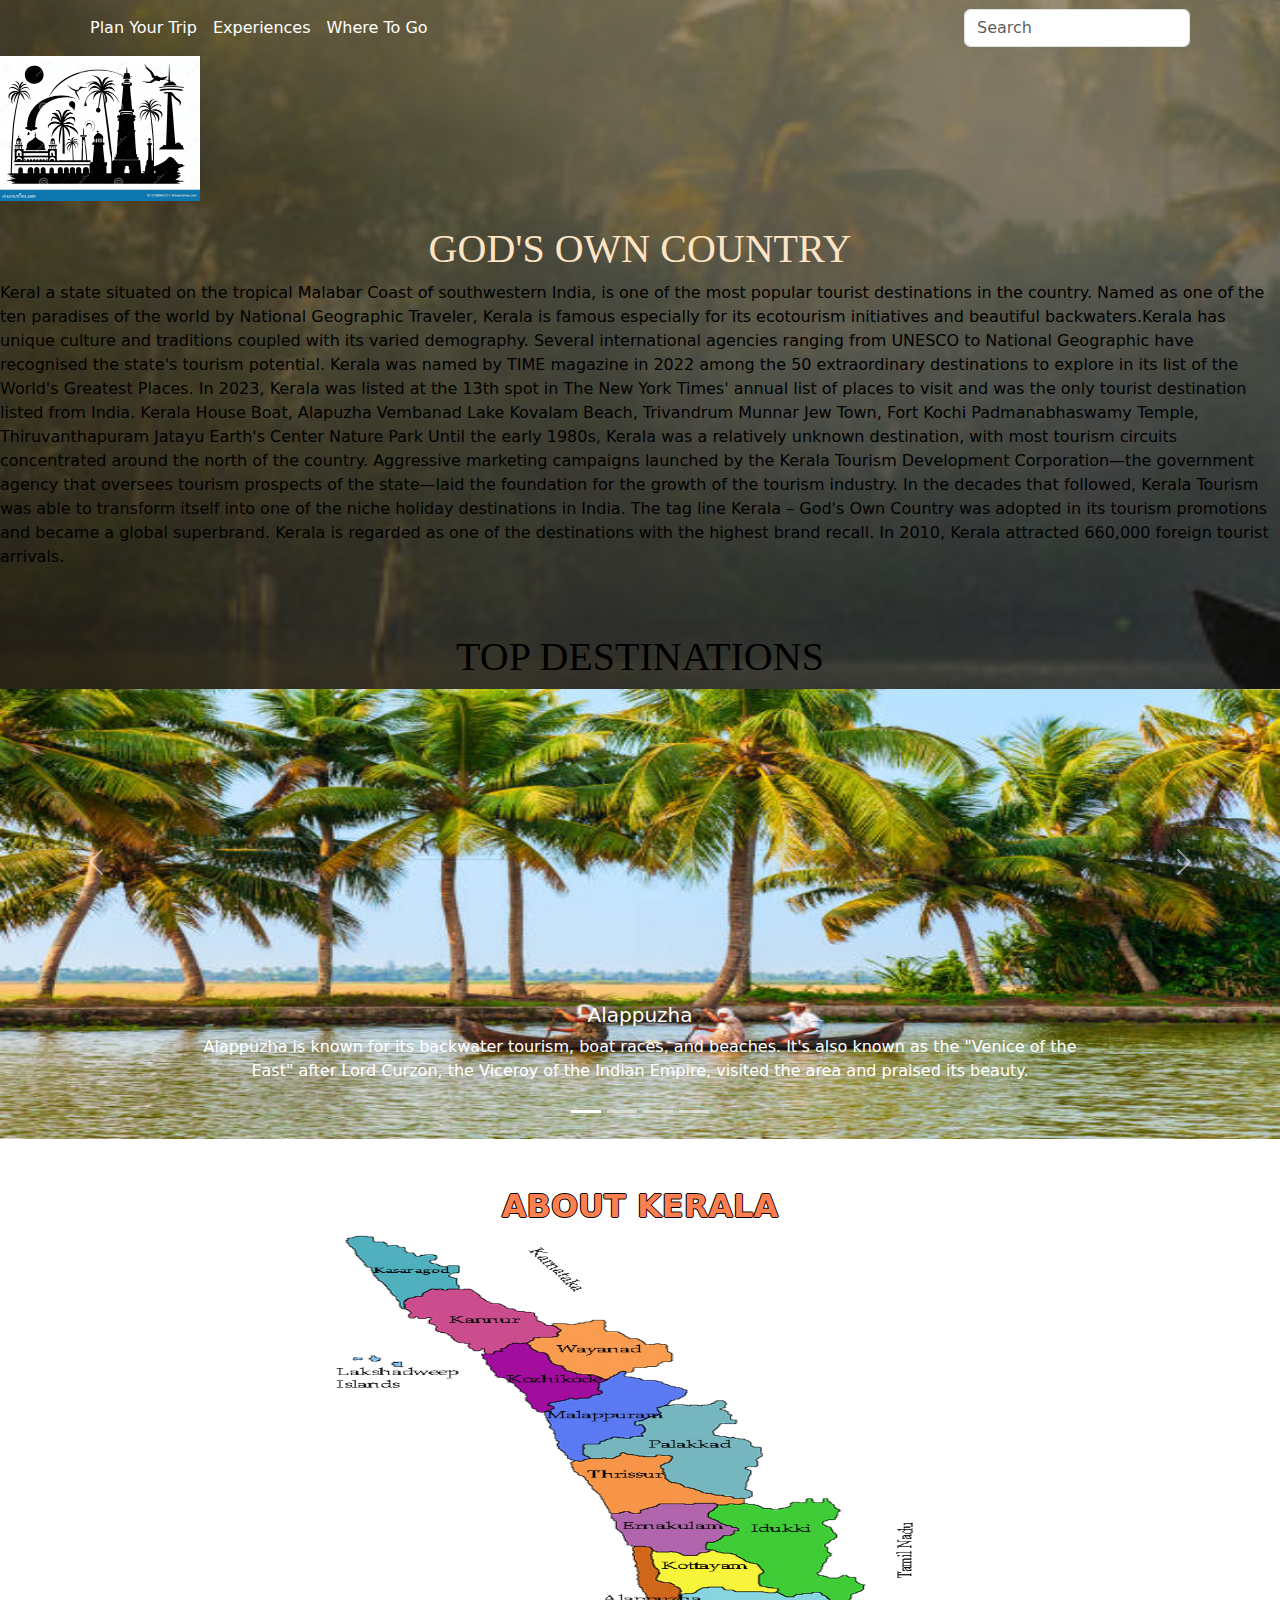
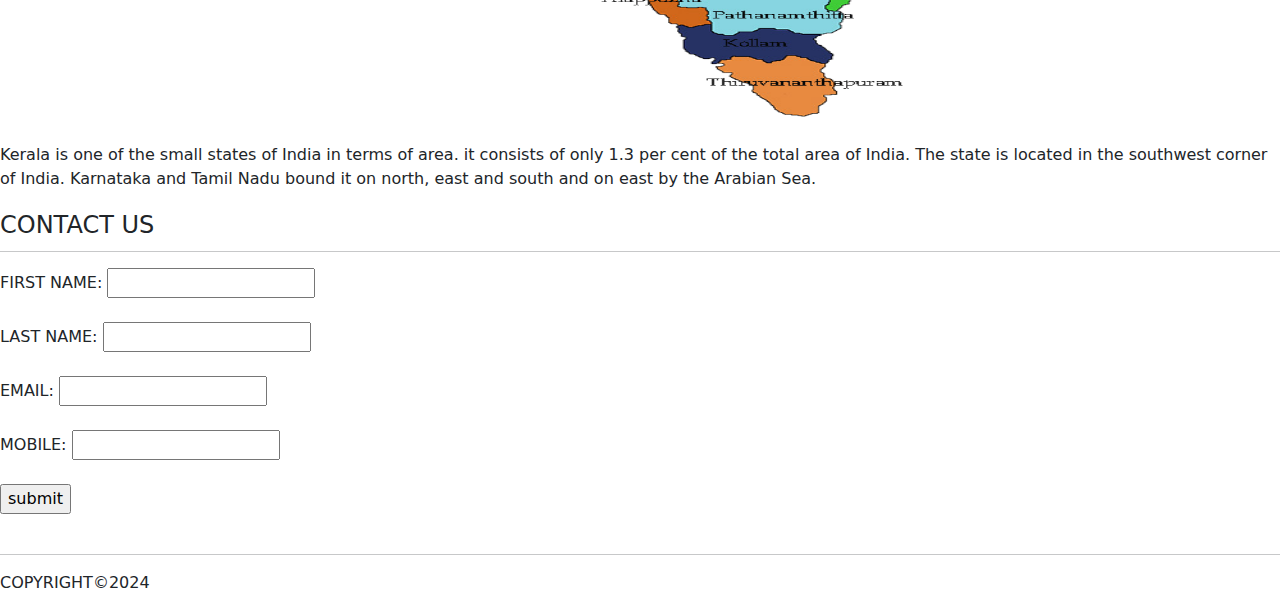
<file: index.html>
<!DOCTYPE html>
<html lang="en">
<head>
    <meta charset="UTF-8">
    <meta name="viewport" content="width=device-width, initial-scale=1.0">
    <title>Kerala Tourism</title>
    <link href="https://cdn.jsdelivr.net/npm/bootstrap@5.3.3/dist/css/bootstrap.min.css" rel="stylesheet" integrity="sha384-QWTKZyjpPEjISv5WaRU9OFeRpok6YctnYmDr5pNlyT2bRjXh0JMhjY6hW+ALEwIH" crossorigin="anonymous">
<link rel="stylesheet" href="style.css">
</head>

<body style="overflow-x: hidden";>
    <img class="bg-img" src="bggg.jpg" alt="bg img">
    
    <header>
        
        <nav class="navbar navbar-expand-lg navbar-dark">
            <div class="container">
              
                <button class="navbar-toggler" type="button" data-bs-toggle="collapse" data-bs-target="#navbarSupportedContent" aria-controls="navbarSupportedContent" aria-expanded="false" aria-label="Toggle navigation">
                  <span class="navbar-toggler-icon"></span>
                </button>
                <div class="collapse navbar-collapse" id="navbarSupportedContent">
                  <ul class="navbar-nav me-auto mb-2 mb-lg-0 ">
                    <li class="nav-item">
                      <a class="nav-link active" aria-current="page" href="#">Plan Your Trip</a>
                    </li>
                    <li class="nav-item">
                        <a class="nav-link active" aria-current="page" href="#">Experiences</a>
                    </li>
                    <li class="nav-item ">
                        <a class="nav-link active" aria-current="page" href="#">Where To Go</a>
                      </a>
                      
                    </li>
                    <li class="nav-item">
                      <a class="nav-link disabled" aria-disabled="true"></a>
                    </li>
                  </ul>
                  <form class="d-flex" role="search">
                    <input class="form-control me-2" type="search" placeholder="Search" aria-label="Search">
                    
                  </form>
                </div>
              </div>
            </nav>
            <img class="elemnt" src="loggg.webp">
                
          <BR> 
        <h1 style="text-align: center;font-family: Georgia, 'Times New Roman', Times, serif;color: bisque;">GOD'S OWN COUNTRY</U></CENTRE></h1>
        <p class="para">Keral a state situated on the tropical Malabar Coast of southwestern India, is one of the most popular tourist destinations in the country. Named as one of the ten paradises of the world by National Geographic Traveler, Kerala is famous especially for its ecotourism initiatives and beautiful backwaters.Kerala has unique culture and traditions coupled with its varied demography. Several international agencies ranging from UNESCO to National Geographic have recognised the state's tourism potential. Kerala was named by TIME magazine in 2022 among the 50 extraordinary destinations to explore in its list of the World's Greatest Places. In 2023, Kerala was listed at the 13th spot in The New York Times' annual list of places to visit and was the only tourist destination listed from India.


            Kerala House Boat, Alapuzha
            
            Vembanad Lake
            
            Kovalam Beach, Trivandrum
            
            Munnar
            
            Jew Town, Fort Kochi
            
            Padmanabhaswamy Temple, Thiruvanthapuram
            
            Jatayu Earth's Center Nature Park
            Until the early 1980s, Kerala was a relatively unknown destination, 
            with most tourism circuits concentrated around the north of the country. Aggressive marketing
             campaigns launched by the Kerala Tourism Development Corporation—the government agency that oversees 
             tourism prospects of the state—laid the foundation for the growth of the tourism industry. In the decades that followed, 
             Kerala Tourism was able to transform itself into one of the niche holiday destinations in India. The tag line Kerala 
             – God's Own Country was adopted in its tourism promotions and became a global superbrand. Kerala is regarded as one of the 
             destinations with the highest brand recall. In 2010, Kerala attracted 660,000 foreign tourist arrivals.</p>
           
    
    </header>
    <main>
        <SECTION>
            <div id="carouselExampleCaptions" class="carousel slide">
                <div class="carousel-indicators">
                  <button type="button" data-bs-target="#carouselExampleCaptions" data-bs-slide-to="0" class="active" aria-current="true" aria-label="Slide 1"></button>
                  <button type="button" data-bs-target="#carouselExampleCaptions" data-bs-slide-to="1" aria-label="Slide 2"></button>
                  <button type="button" data-bs-target="#carouselExampleCaptions" data-bs-slide-to="2" aria-label="Slide 3"></button>
                  <button type="button" data-bs-target="#carouselExampleCaptions" data-bs-slide-to="3" aria-label="Slide 4"></button>
                </div>
                <br><br>

                <h1 style="text-align: center;color:black;font-family:', Times, serif;">TOP DESTINATIONS</h1> 
                <div class="carousel-inner">
                  <div class="carousel-item active">
                    <img src="istockphoto-1266674071-612x612.jpg" width="200" height="450" class="d-block w-100" alt="...">
                    <div class="carousel-caption d-none d-md-block">
                      <h5>Alappuzha</h5>
                      <p>Alappuzha is known for its backwater tourism, boat races, and beaches. It's also known as the "Venice of the East" after Lord Curzon, the Viceroy of the Indian Empire, visited the area and praised its beauty.</p>
                    </div>
                  </div>
                  <div class="carousel-item">
                    <img src="IDUKKI.jpg" width="200" height="450" class="d-block w-100" alt="...">
                    <div class="carousel-caption d-none d-md-block">
                      <h5>Idukki</h5>
                      <p>dukki is a landlocked district with high ranges, wooded valleys, and three main rivers: the Periyar, Thalayar, and Thodupuzhayar. The River Pamba also originates in Idukki</p>
                    </div>
                  </div>
                  <div class="carousel-item">
                    <img src="EKM.jpg" width="200" height="450" class="d-block w-100" alt="...">
                    <div class="carousel-caption d-none d-md-block">
                      <h5>Ernakulam</h5>
                      <p>Ernakulam is a popular destination for tourists, with many attractions including ancient temples, churches, mosques, and Fort Kochi</p>
                    </div>
                  </div>
                  <div class="carousel-item">
                    <img src="KOHI.jpg" width="200" height="450" class="d-block w-100" alt="...">
                    <div class="carousel-caption d-none d-md-block">
                      <h5>Kozhikode</h5>
                      <p>Kozhikode is known for its pristine beaches, including Kozhikode Beach and Beypore Beach, where visitors can enjoy sunsets and traditional wooden boat craftsmanship </p>
                    </div>
                  </div>
                </div>
                <button class="carousel-control-prev" type="button" data-bs-target="#carouselExampleCaptions" data-bs-slide="prev">
                  <span class="carousel-control-prev-icon" aria-hidden="true"></span>
                  <span class="visually-hidden">Previous</span>
                </button>
                <button class="carousel-control-next" type="button" data-bs-target="#carouselExampleCaptions" data-bs-slide="next">
                  <span class="carousel-control-next-icon" aria-hidden="true"></span>
                  <span class="visually-hidden">Next</span>
                </button>
              </div>
           
  


        
           
    
            <SECTION>
                        <BR>
                  <br>
                <H2><B>ABOUT KERALA</B></H2>
                <IMG SRC="MAP.png" ALT="KERAL MAP" WIDTH="100" HEIGTH="50" class="centre">
                    <P>Kerala is one of the small states of India in terms of area. it consists of only 1.3 per cent of the total area of India. The state is located in the southwest corner of India. Karnataka and Tamil Nadu bound it on north, east and south and on east by the Arabian Sea.</P>
                    
                    
            </SECTION>
            
            <SECTION>
                <fieldset>
                    <legend>CONTACT US</legend>
                    <hr>
                <FORM ACTION="./SUBMITED.HTML">
                    <LABEL FOR="FNAME">FIRST NAME:</LABEL>
                    <INPUT TYPE="TEXT" ID="FNAME" required><BR><BR>
                    <LABEL FOR="LNAME">LAST NAME:</LABEL>
                    <INPUT TYPE="text" id="LNAME" required><BR><BR>
                   
                        <LABLE FOR="EMAIL">EMAIL:</LABLE>
                        <INPUT TYPE="email" ID="EMAIL" REQUIRED PATTER=""> <BR><BR>
                        <LABLE FOR="number">MOBILE:</LABLE>
                        <INPUT TYPE="tel" ID="NUMBER" required maxlength="10"><BR><BR>

                        <INPUT TYPE="submit" VALUE="submit">
                        </FIELDSET>
                

                </FORM>
            </SECTION>

        </MAIN>
        <br>
      
        <FOOTER class="keyframes"><hr>
            COPYRIGHT©2024
            
        </FOOTER>
    
        <script src="https://cdn.jsdelivr.net/npm/bootstrap@5.3.3/dist/js/bootstrap.bundle.min.js" integrity="sha384-YvpcrYf0tY3lHB60NNkmXc5s9fDVZLESaAA55NDzOxhy9GkcIdslK1eN7N6jIeHz" crossorigin="anonymous"></script>   

      </body>
</html>
</file>
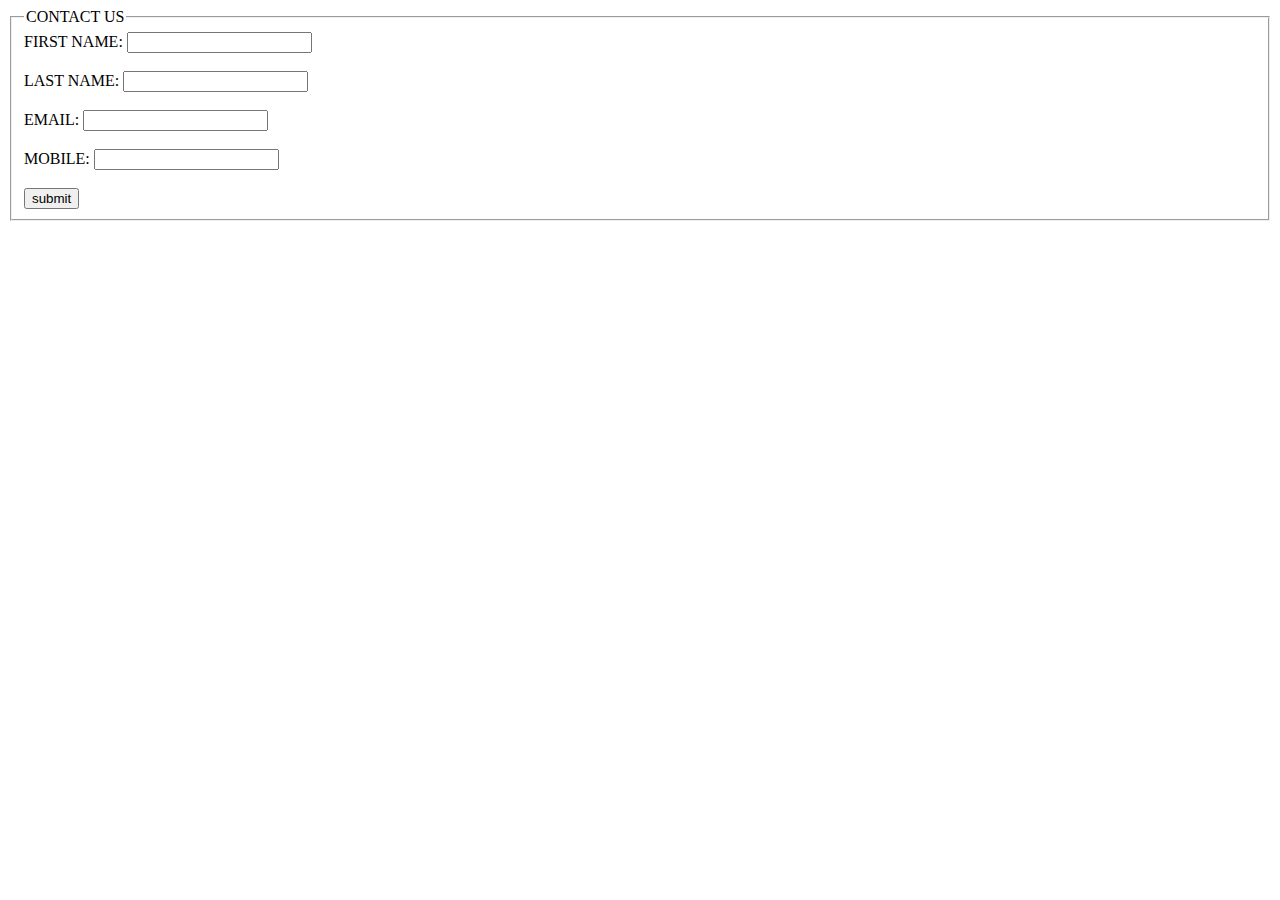
<file: contact.html>
<!DOCTYPE html>
<html lang="en">
<head>
    <meta charset="UTF-8">
    <meta name="viewport" content="width=, initial-scale=1.0">
    <title>Document</title>
</head>
<body>
    <fieldset>
        <legend>CONTACT US</legend>
    <FORM ACTION="./SUBMITED.HTML">
        <LABEL FOR="FNAME">FIRST NAME:</LABEL>
        <INPUT TYPE="TEXT" ID="FNAME" required><BR><BR>
        <LABEL FOR="LNAME">LAST NAME:</LABEL>
        <INPUT TYPE="text" id="LNAME" required><BR><BR>
       
            <LABLE FOR="EMAIL">EMAIL:</LABLE>
            <INPUT TYPE="email" ID="EMAIL" REQUIRED PATTER=""> <BR><BR>
            <LABLE FOR="number">MOBILE:</LABLE>
            <INPUT TYPE="tel" ID="NUMBER" required maxlength="10"><BR><BR>

            <INPUT TYPE="submit" VALUE="submit">
            </FIELDSET>
    

</body>
</html>
</file>
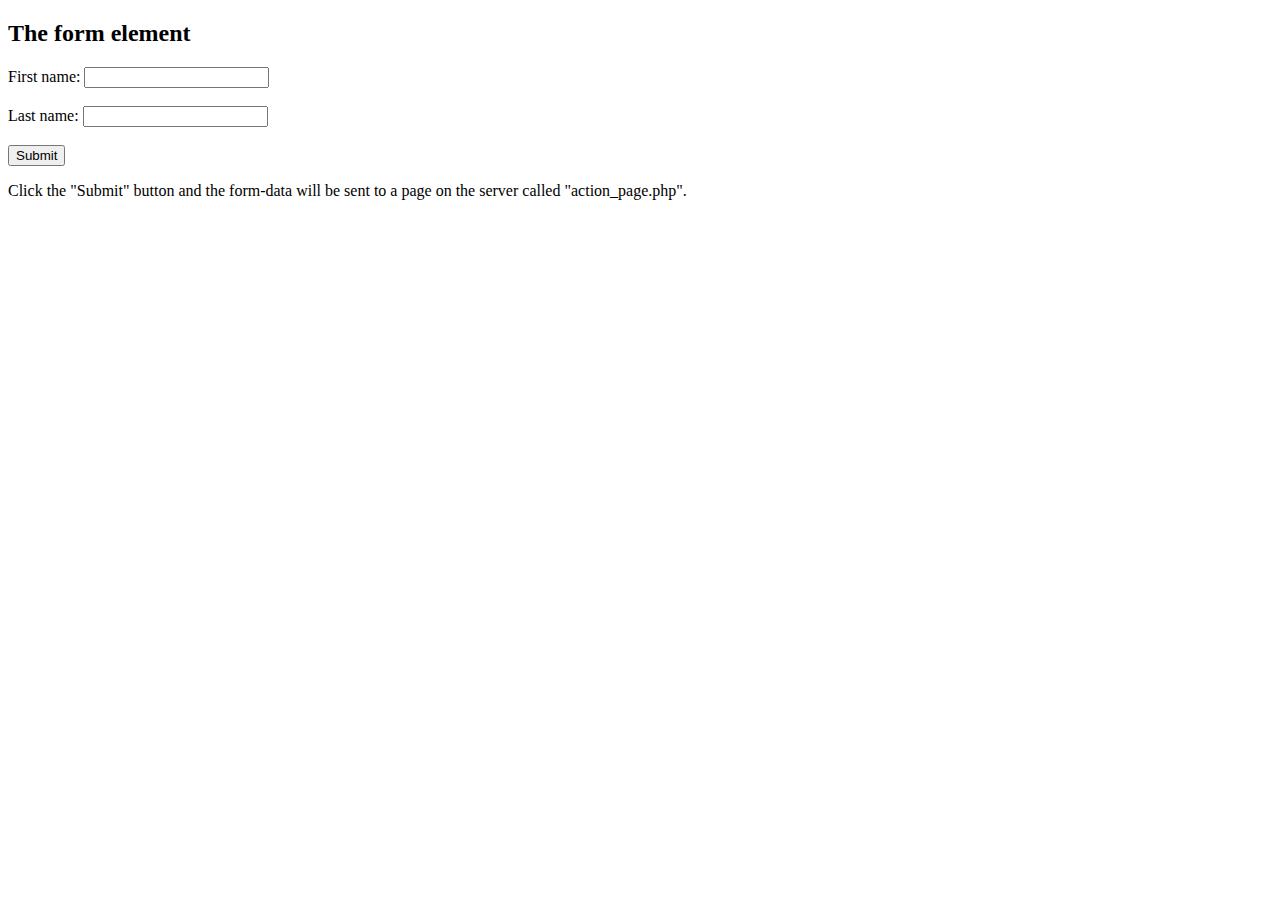
<file: forms1.html>
<!DOCTYPE html>
<html>
<body>

<h2>The form element</h2>

<form action="/contact.html">
  <label for="fname">First name:</label>
  <input type="text" id="fname"><br><br>
  <label for="lname">Last name:</label>
  <input type="text" id="lname"><br><br>
  <input type="submit" value="Submit">
</form>

<p>Click the "Submit" button and the form-data will be sent to a page on the 
server called "action_page.php".</p>

</body>
</html>
</file>
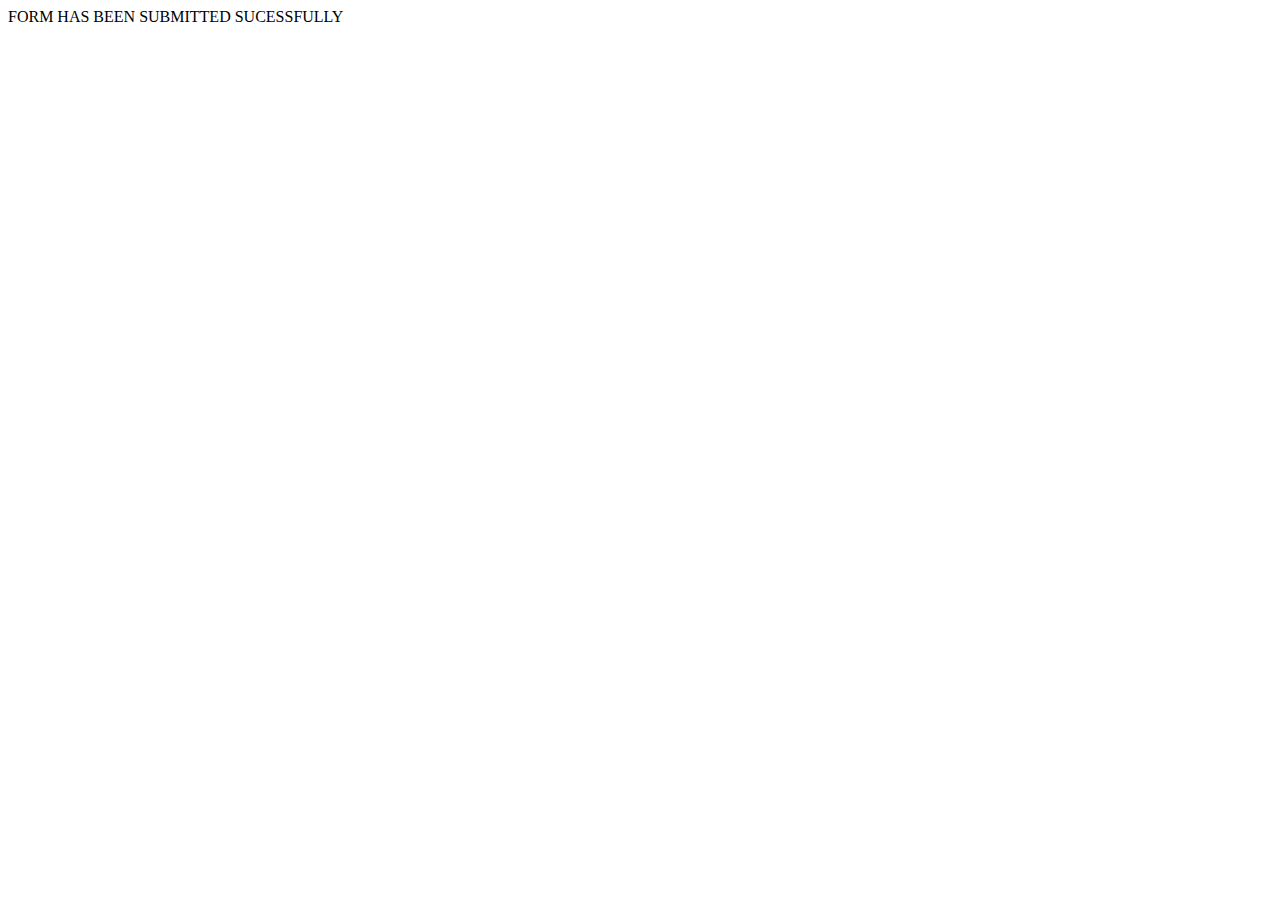
<file: SUBMITED.HTML>
<!DOCTYPE html>
<html lang="en">
<head>
    <meta charset="UTF-8">
    <meta name="viewport" content="width=device-width, initial-scale=1.0">
    <title>Document</title>
</head>
<body>
    FORM HAS BEEN SUBMITTED SUCESSFULLY 
</body>
</html>
</file>
<file: style.css>
.bg-img{
    height: 90vh;
    width:300vh;
    object-fit: cover;
    filter: brightness(0.6);
    position: absolute;
    top: 0;
left: 0;
z-index: -1;
}

.para{
    color: rgb(0, 0, 0);
    
    
  }

  h2 {
    text-align: center;
    color: coral;
    text-shadow: -1px 0 black, 0 1px black, 1px 0 black, 0 -1px black;
  }

  .centre {
    width: 100px;
    height: 510px;;
       display: block;
    margin-left: auto;
    margin-right: auto;
    width: 50%;
  }
   
 .elemnt{
    width: 200px;
    background: blue;
    display: flex;
    align-items: center;
    justify-content: center;
    font-family: cursive;
    font-weight: 700;
    font-size: 1rem;
    color: aliceblue;

    animation-duration: 3s;
    animation-name:spin;
 } 

           
            
            @keyframes spin {
              0%{

              }50%{scale: 2;}
          100% { tranform:rotate(360deg);
        border-radius: 50%;}
            }
</file>
